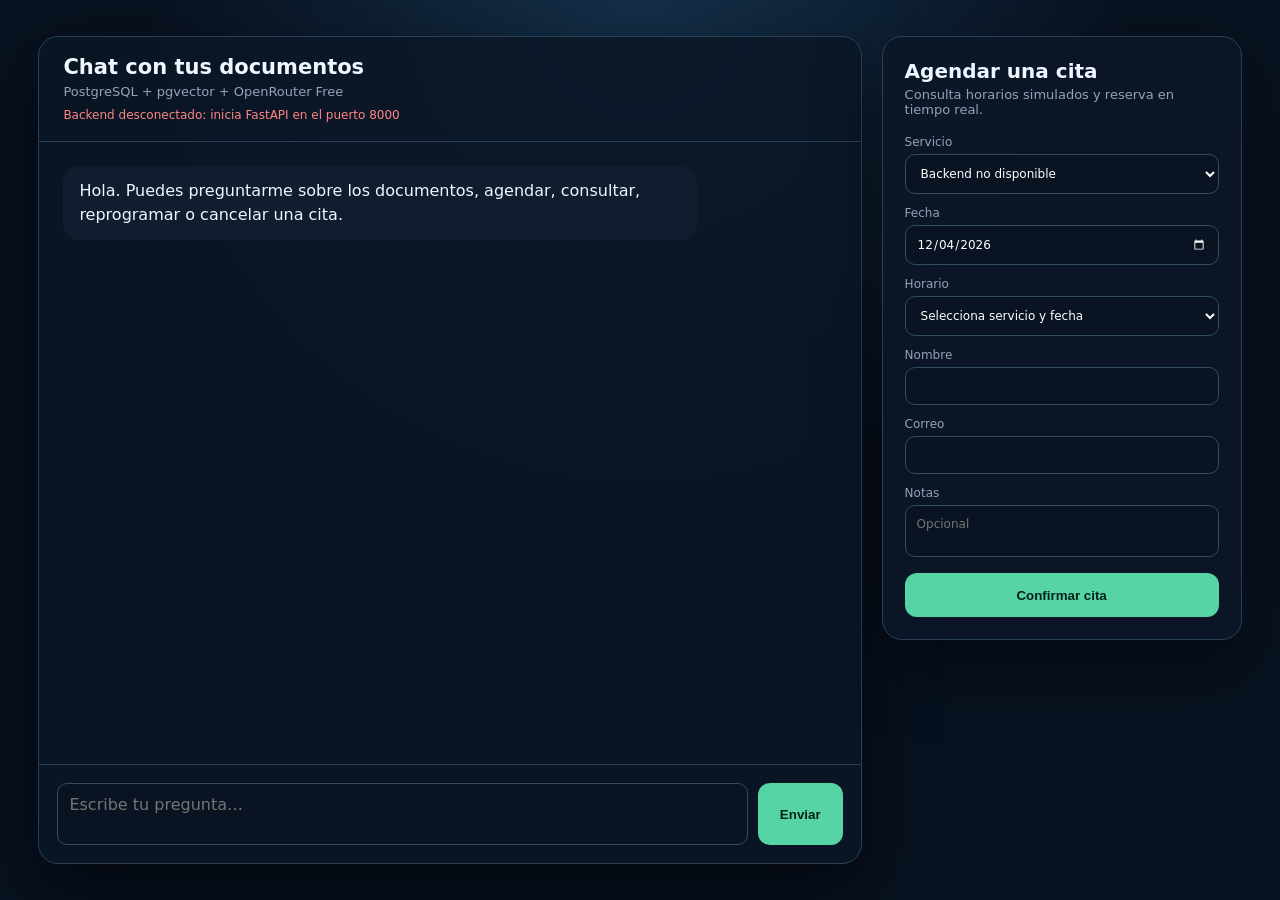
<file: frontend/index.html>
<!doctype html>
<html lang="es">
<head>
  <meta charset="utf-8">
  <meta name="viewport" content="width=device-width,initial-scale=1">
  <title>Chat RAG</title>
  <link rel="stylesheet" href="styles.css">
</head>
<body>
  <main class="app-shell">
    <header>
      <h1>Chat con tus documentos</h1>
      <p>PostgreSQL + pgvector + OpenRouter Free</p>
      <span id="status" class="status">Comprobando backend…</span>
    </header>
    <section id="chat" aria-live="polite">
      <div class="msg assistant">Hola. Puedes preguntarme sobre los documentos, agendar, consultar, reprogramar o cancelar una cita.</div>
    </section>
    <form id="form">
      <textarea id="input" rows="2" placeholder="Escribe tu pregunta…" required></textarea>
      <button type="submit">Enviar</button>
    </form>
  </main>
  <aside class="booking-panel">
    <h2>Agendar una cita</h2>
    <p>Consulta horarios simulados y reserva en tiempo real.</p>
    <form id="booking-form">
      <label>Servicio<select id="service" required><option value="">Cargando…</option></select></label>
      <label>Fecha<input id="appointment-date" type="date" required></label>
      <label>Horario<select id="slot" required><option value="">Selecciona servicio y fecha</option></select></label>
      <label>Nombre<input id="customer-name" type="text" minlength="2" required></label>
      <label>Correo<input id="customer-email" type="email" required></label>
      <label>Notas<textarea id="notes" rows="2" placeholder="Opcional"></textarea></label>
      <button type="submit">Confirmar cita</button>
    </form>
    <div id="booking-result" aria-live="polite"></div>
  </aside>
  <script src="app.js" defer></script>
</body>
</html>
</file>
<file: frontend/styles.css>
:root { color-scheme: dark; --bg: #08111f; --panel: #111d2e; --accent: #56d4a6; --muted: #94a3b8; }
* { box-sizing: border-box; }
body { margin: 0; padding: 4vh 3%; display: grid; grid-template-columns: minmax(0, 900px) minmax(290px, 360px); justify-content: center; gap: 20px; background: radial-gradient(circle at top, #15304a, var(--bg) 45%); color: #eef6ff; font: 16px system-ui, sans-serif; }
.app-shell { height: 92vh; display: grid; grid-template-rows: auto 1fr auto; overflow: hidden; background: #0b1626dd; border: 1px solid #294158; border-radius: 20px; box-shadow: 0 24px 70px #0008; }
header { padding: 18px 24px; border-bottom: 1px solid #294158; }
h1 { margin: 0; font-size: 21px; }
header p { margin: 5px 0; color: var(--muted); font-size: 13px; }
.status { color: #f6c85f; font-size: 12px; }
.status.online { color: var(--accent); }
.status.offline { color: #ff8585; }
#chat { display: flex; flex-direction: column; gap: 14px; overflow: auto; padding: 24px; }
.msg { max-width: 82%; padding: 13px 16px; border-radius: 16px; line-height: 1.5; white-space: pre-wrap; }
.user { align-self: flex-end; background: #176b54; }
.assistant { align-self: flex-start; background: var(--panel); }
.sources { margin-top: 10px; padding-top: 8px; border-top: 1px solid #304258; color: var(--muted); font-size: 12px; }
.sources details { margin: 5px 0; }
#form { display: flex; gap: 10px; padding: 18px; border-top: 1px solid #294158; }
textarea, input, select { width: 100%; resize: none; padding: 11px; border: 1px solid #334b63; border-radius: 10px; background: #091321; color: white; font: inherit; }
#form textarea { flex: 1; }
button { padding: 0 22px; border: 0; border-radius: 12px; background: var(--accent); color: #052219; font-weight: 750; cursor: pointer; }
button:disabled { opacity: .5; }
.booking-panel { align-self: start; padding: 22px; background: #0b1626ee; border: 1px solid #294158; border-radius: 20px; box-shadow: 0 24px 70px #0006; }
.booking-panel h2 { margin: 0 0 4px; font-size: 20px; }
.booking-panel > p { margin: 0 0 18px; color: var(--muted); font-size: 13px; }
#booking-form { display: grid; gap: 12px; }
#booking-form label { display: grid; gap: 5px; color: var(--muted); font-size: 12px; }
#booking-form button { min-height: 44px; margin-top: 4px; }
#booking-result { margin-top: 14px; padding: 12px; border-radius: 10px; line-height: 1.45; font-size: 13px; }
#booking-result:empty { display: none; }
#booking-result.success { color: #bfffe8; background: #0f513e; }
#booking-result.error { color: #ffd1d1; background: #5b2029; }
@media (max-width: 900px) { body { display: block; padding: 0; } .app-shell { height: 100vh; border: 0; border-radius: 0; } .booking-panel { margin: 18px; } .msg { max-width: 92%; } button { padding: 0 14px; } }
</file>
<file: src/api/static/styles.css>
:root {
  color-scheme: dark;
  --background: #08111f;
  --panel: #111d2e;
  --accent: #56d4a6;
  --muted: #94a3b8;
}

* { box-sizing: border-box; }

body {
  margin: 0;
  background: radial-gradient(circle at top, #15304a, var(--background) 45%);
  color: #eef6ff;
  font: 16px system-ui, sans-serif;
}

main {
  width: min(900px, 94%);
  height: 92vh;
  margin: 4vh auto;
  display: grid;
  grid-template-rows: auto 1fr auto;
  overflow: hidden;
  background: #0b1626dd;
  border: 1px solid #294158;
  border-radius: 20px;
  box-shadow: 0 24px 70px #0008;
}

header { padding: 20px 24px; border-bottom: 1px solid #294158; }
h1 { margin: 0; font-size: 21px; }
header p { margin: 5px 0 0; color: var(--muted); font-size: 13px; }

#chat {
  display: flex;
  flex-direction: column;
  gap: 14px;
  overflow: auto;
  padding: 24px;
}

.msg {
  max-width: 82%;
  padding: 13px 16px;
  border-radius: 16px;
  line-height: 1.5;
  white-space: pre-wrap;
}

.user { align-self: flex-end; background: #176b54; }
.assistant { align-self: flex-start; background: var(--panel); }
.sources { margin-top: 10px; padding-top: 8px; border-top: 1px solid #304258; color: var(--muted); font-size: 12px; }
.sources details { margin: 5px 0; }

form { display: flex; gap: 10px; padding: 18px; border-top: 1px solid #294158; }
textarea { flex: 1; resize: none; padding: 12px; border: 1px solid #334b63; border-radius: 12px; background: #091321; color: white; font: inherit; }
button { padding: 0 22px; border: 0; border-radius: 12px; background: var(--accent); color: #052219; font-weight: 750; cursor: pointer; }
button:disabled { opacity: .5; }

@media (max-width: 600px) {
  main { width: 100%; height: 100vh; margin: 0; border: 0; border-radius: 0; }
  .msg { max-width: 92%; }
  button { padding: 0 14px; }
}
</file>
